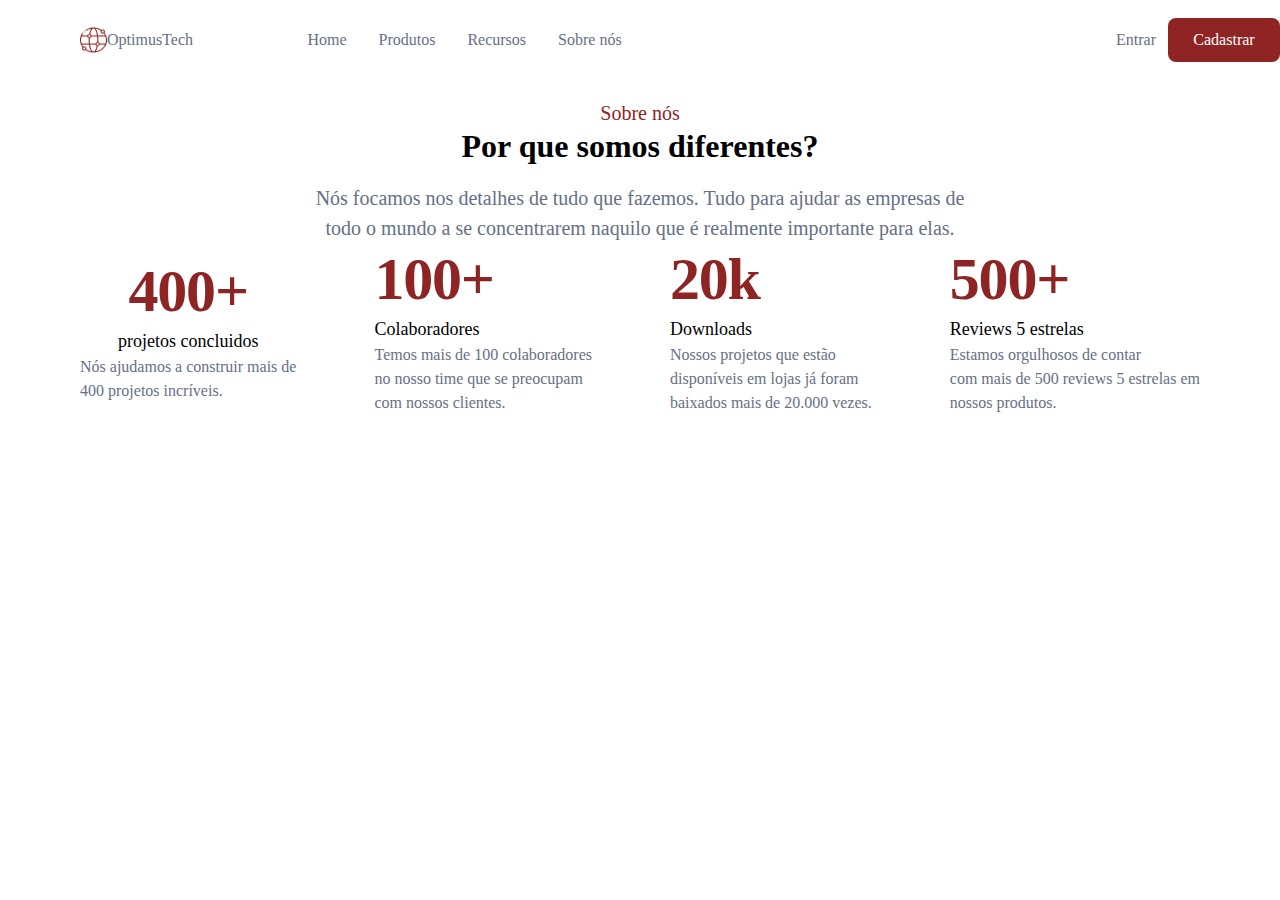
<file: index.html>
<!DOCTYPE html>
<html lang="en">

<head>
    <meta charset="UTF-8">
    <meta name="viewport" content="width=device-width, initial-scale=1.0">
    <title>Prototipo</title>
    <link rel="stylesheet" href="style.css">
</head>

<body>

    <nav>

        <div class="opt"><img src="worldwide 1 (Traced).png" alt=""><a href="">OptimusTech</a></div>

        <div class="recursos">
            <a href="">Home</a>
            <a href="">Produtos</a>
            <a href="">Recursos</a>
            <a href="">Sobre nós</a>
        </div>

        <div class="login">
            <a href="">Entrar</a>
            <a href="" class="cadastrar">Cadastrar</a>
        </div>

    </nav><br>
    <header>
        <span>Sobre nós</span>
        <h1>Por que somos diferentes?</h1><br>
        <p class="txt">Nós focamos nos detalhes de tudo que fazemos. Tudo para ajudar as empresas de <br> todo o mundo a se concentrarem
            naquilo que é realmente importante para elas.</p>
    </header>

    <section class="metricas">
        <section class="section_1">
            <p class="q">400+</p>
            <p class="e">projetos concluidos</p>
            <p class="w">Nós ajudamos a construir mais de <br> 400 projetos incríveis.</p>

        </section>
        <section class="section_2">
            <p class="q">100+</p>
            <p class="e">Colaboradores</p>
            <p class="w">Temos mais de 100 colaboradores <br> no nosso time que se preocupam <br> com nossos clientes.</p>
        </section>
        
        <section class="section_3">
        <p class="q">20k</p>
        <p class="e">Downloads</p>
        <p class="w">Nossos projetos que estão <br> disponíveis em lojas já foram <br> baixados mais de 20.000 vezes.</p>
    </section>

    <section class="section_4">
        <p class="q">500+</p>
        <p class="e">Reviews 5 estrelas</p>
        <p class="w">Estamos orgulhosos de contar <br> com mais de 500 reviews 5 estrelas em <br>nossos produtos.</p>
    </section>

    </section>
   

    </main>
</body>

</html> <!-- <div class="nome"><h1>400+</h1><div class="texto-de-projeto"><p>Projetos concluídos</p> <div class="txt"><p>Nós ajudamos a construir mais de 400 projetos incríveis.</p></div></div></div>
        <div class=""><h1>100+</h1></div>
        <div><h1>20k</h1></div>
        <div class=""><h1>500+</h1></div>
</file>
<file: style.css>
*{
    margin: 0;
    padding: 0;
}
nav{
   display: flex;
    align-items: center;
   justify-content: space-between;
   margin-left: 80px;
   margin-top: 18px;
   margin-bottom: 18px;

 
}
nav .opt{
    display: flex;
    justify-content: center;
    align-items: center

}
.opt img{
    display: flex;
    align-items: center;
    width: 27px;
height: 26.99px;
gap: 0px;
opacity: 0px;

}

nav .recursos{
    display: flex;
    gap: 32px;
    
   
}
nav .login{
    margin-left: 380px;
    display: flex;
    align-items: center;
    gap: 12px;
    
}
a{
    color: #667085;
    text-decoration: none;
}
nav .cadastrar{
    display: flex;
    justify-content: center;
    align-items: center;
    width: 112px;
    height: 44px;
    background-color: #8E2424;
    color: white;
    border-radius: 8px;
}
.cadastrar:hover{
   
    transform: scale(1.1);
}
header{
    display: flex;
    justify-content: center;
    align-items: center;
    flex-direction: column;

}
.txt{

font-family: Inter;
font-size: 20px;
font-weight: 400;
line-height: 30px;
text-align: center;

}
span{
    font-weight: 600;
    color: #8E2424;
 
font-family: Inter;
font-size: 20px;
font-weight: 400;
line-height: 30px;
text-align: center;

}
p{  
    line-height: 30px;
    font-weight: 400;
    size: 20px;
    color: #667085;
    
    
}
.metricas {
    display: flex;
    justify-content: space-between;
   margin: 0px 80px 90px 80px ;
}
.section_1{
    display: flex;
    justify-content: center;
    flex-direction: column;
    align-items: center;
    font-family: Inter;
    text-align: left;  
}
.q{
    color: #8E2424;
    font-weight: 600;
    font-size: 60px;
    line-height: 72px;
    letter-spacing: -0.02em;

}
.e{
    color: black;
    font-weight: 500;
    font-size: 18px;
    line-height: 28px;
}
.w{
    color: #667085;
    font-family: Inter;
    font-size: 16px;
    font-weight: 400;
    line-height: 24px;
    text-align: left;

}
.section_2{

}
</file>
